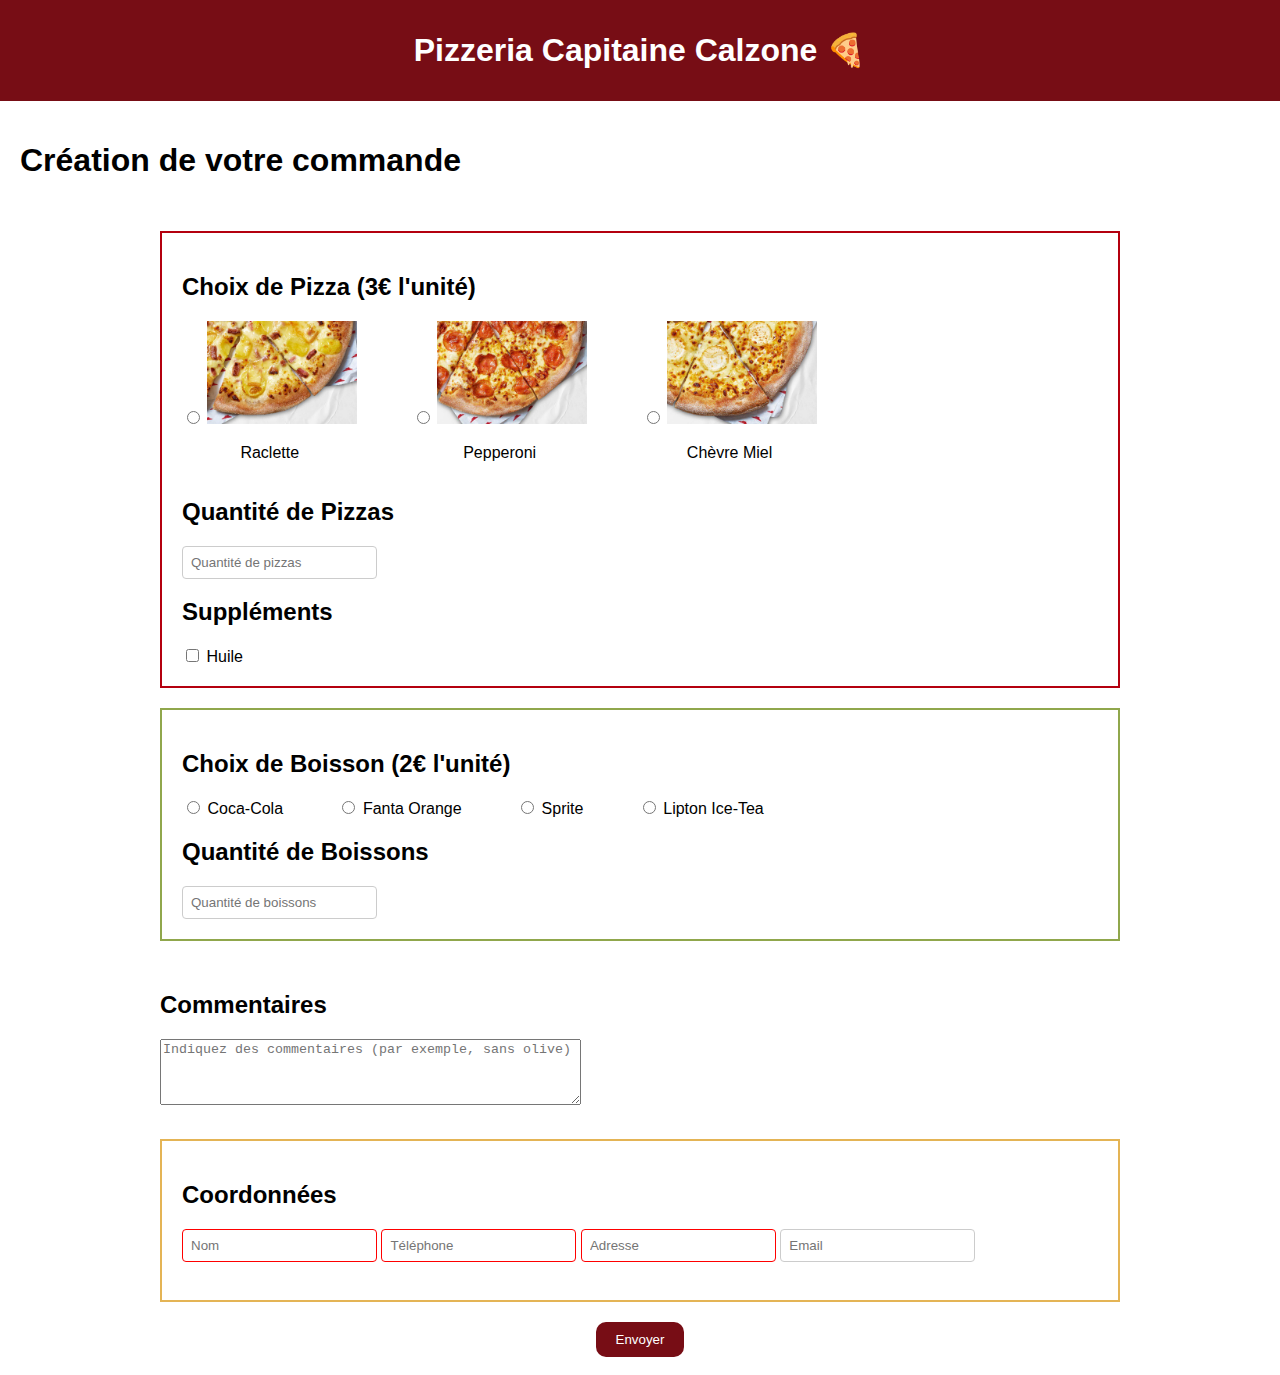
<file: index.html>
<!DOCTYPE HTML>
<HTML LANG="fr">
    <HEAD>
        <META CHARSET="UTF-8">
        <TITLE>TP n°7 - Q4</TITLE>
        <LINK HREF="style.css" REL="stylesheet" TYPE="text/css">
        <script src="https://code.jquery.com/jquery-3.7.1.min.js"></script>
    </HEAD>
    
    <BODY>
  		<div class="pizzeria-banner">
            <h1>Pizzeria Capitaine Calzone &#x1F355;</h1>
        </div>
        
        <div class="form-section">
            <h1>Création de votre commande</h1>
        </div>
        
        <form id="formulaire">
            <div class="form-section-pizza">
                <h2>Choix de Pizza (3€ l'unité)</h2>
            <div class="espacement">
                <label for="pizza1">
                    <input type="radio" name='pizza' value="Raclette" id="pizza1">
                    <img src="images/raclette.jpg" alt="Raclette">
                    <p>Raclette</p>
                </label>
            </div>
            
            <div class="espacement">
                <label for="pizza2">
                    <input type="radio" name='pizza' value="Pepperoni" id="pizza2">
                    <img src="images/pepperoni.jpg" alt="Pepperoni">
                    <p>Pepperoni</p>
                </label>
            </div>
            
            <div class="espacement">
                <label for="pizza3">
                    <input type="radio" name='pizza' value="Chèvre Miel" id="pizza3">
                    <img src="images/chevre_miel.jpg" alt="Chèvre Miel">
                    <p>Chèvre Miel</p>
                </label>
            </div>
            
            <h2>Quantité de Pizzas</h2>
            <input type="number" name="quantitePizza" id="quantitePizza" min="0" placeholder="Quantité de pizzas">
            
            <h2>Suppléments</h2>
            <input type="checkbox" name="huile" id="huile"> Huile<br>
            </div>

            <div class="form-section-boisson">
                <h2>Choix de Boisson (2€ l'unité)</h2>
                
                <div class="espacement">
                    <label for="boisson1">
                        <input type="radio" name='boisson' value="Coca-Cola" id="boisson1"> Coca-Cola
                    </label>
                </div>
                
                <div class="espacement">
                    <label for="boisson2">
                        <input type="radio" name='boisson' value="Fanta Orange" id="boisson2"> Fanta Orange
                    </label>
                </div>
                
                <div class="espacement">
                    <label for="boisson3">
                        <input type="radio" name='boisson' value="Sprite" id="boisson3"> Sprite
                    </label>
                </div>
            
                <div class="espacement">
                    <label for="boisson4">
                        <input type="radio" name='boisson' value="Lipton Ice-Tea" id="boisson4"> Lipton Ice-Tea
                    </label>
                </div>
        
                <h2>Quantité de Boissons</h2>
                <input type="number" name="quantiteBoisson" id="quantiteBoisson" min="0" placeholder="Quantité de boissons">
            </div>
            
            <div class="form-section">
                <h2>Commentaires</h2>
                <textarea rows="4" cols="50" id="commentaires" placeholder="Indiquez des commentaires (par exemple, sans olive)"></textarea>
            </div>
            
            <div class="form-section-coordonnees">
                <h2>Coordonnées</h2>
                <input type="text" name="nom" id="nom" pattern="[A-Za-z]+" placeholder="Nom" required>
            
                <input type="tel" name="telephone" id="telephone" pattern="[0-9]{10}" placeholder="Téléphone" required>
            
                <input type="text" name="adresse" id="adresse" placeholder="Adresse" required>
                
                <input type="email" name="email" id="email" placeholder="Email"><br><br>
            </div>
            
            <button type="button" id="envoi" onclick="validate()">Envoyer</button><br>
        </form>
        
        <script src="script.js"></script>
    </BODY>
</HTML>
</file>
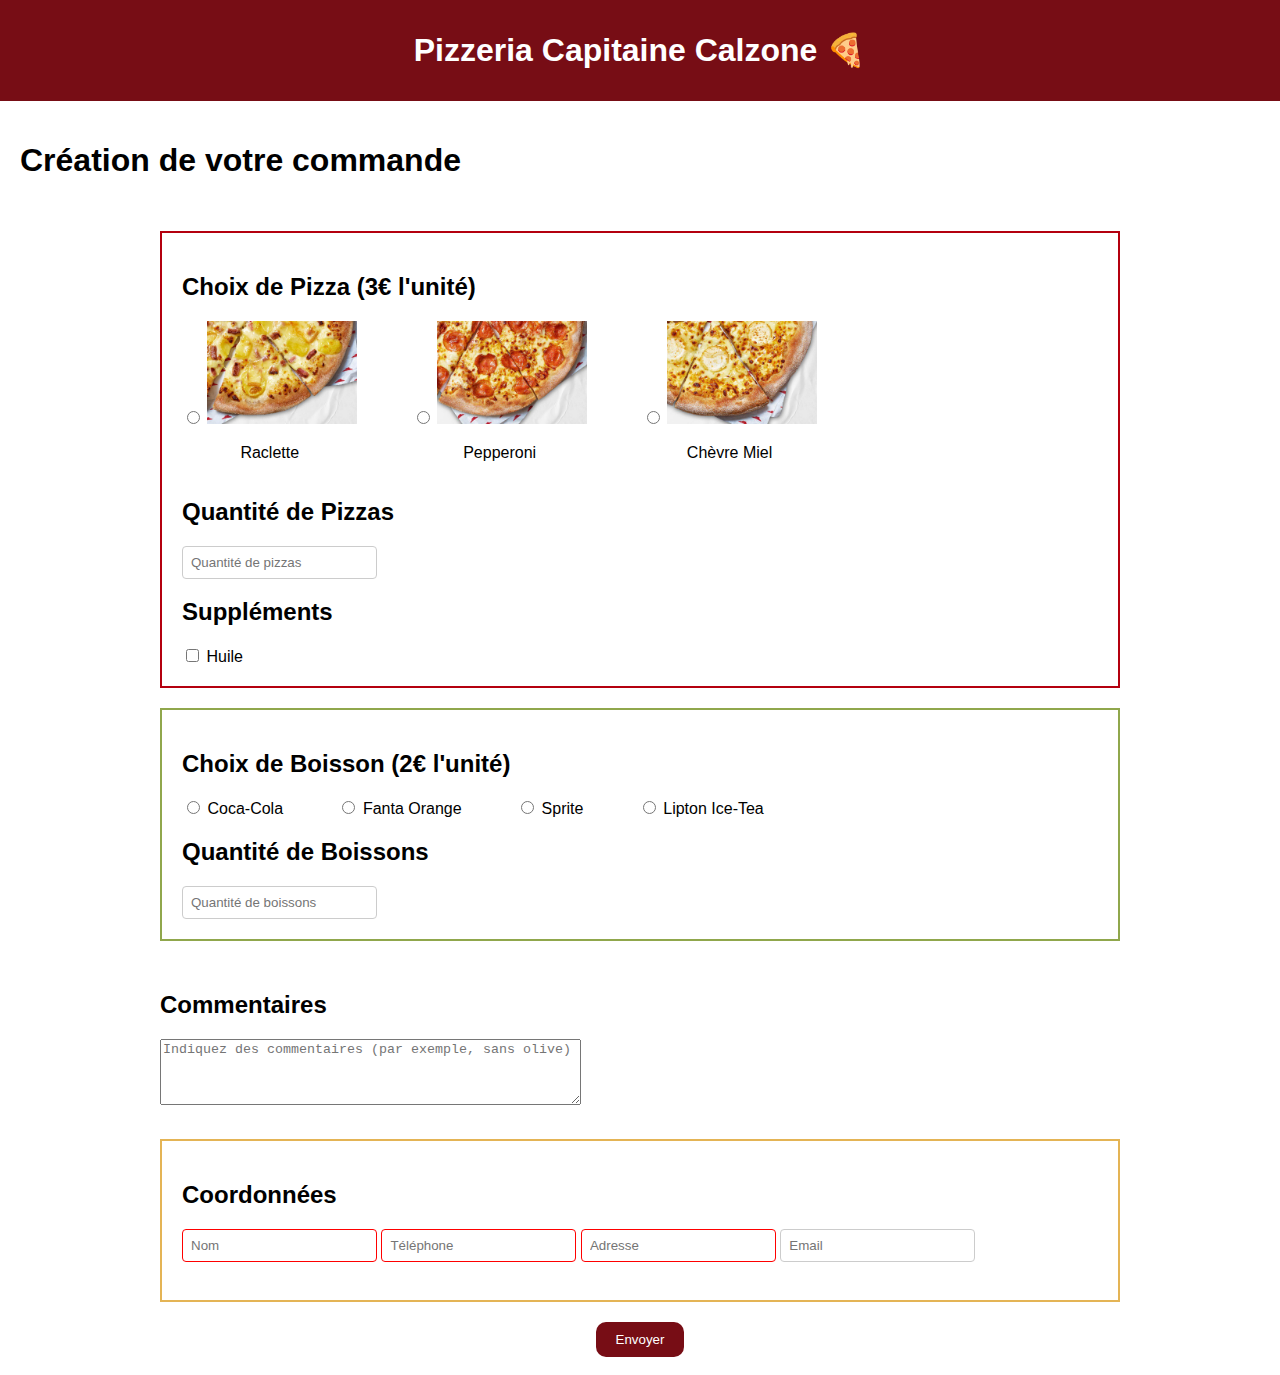
<file: IWTP7_4.html>
<!DOCTYPE HTML>
<HTML LANG="fr">
    <HEAD>
        <META CHARSET="UTF-8">
        <TITLE>TP n°7 - Q4</TITLE>
        <LINK HREF="style.css" REL="stylesheet" TYPE="text/css">
        <script src="https://code.jquery.com/jquery-3.7.1.min.js"></script>
    </HEAD>
    
    <BODY>
  		<div class="pizzeria-banner">
            <h1>Pizzeria Capitaine Calzone &#x1F355;</h1>
        </div>
        
        <div class="form-section">
            <h1>Création de votre commande</h1>
        </div>
        
        <form id="formulaire">
            <div class="form-section-pizza">
                <h2>Choix de Pizza (3€ l'unité)</h2>
            <div class="espacement">
                <label for="pizza1">
                    <input type="radio" name='pizza' value="Raclette" id="pizza1">
                    <img src="images/raclette.jpg" alt="Raclette">
                    <p>Raclette</p>
                </label>
            </div>
            
            <div class="espacement">
                <label for="pizza2">
                    <input type="radio" name='pizza' value="Pepperoni" id="pizza2">
                    <img src="images/pepperoni.jpg" alt="Pepperoni">
                    <p>Pepperoni</p>
                </label>
            </div>
            
            <div class="espacement">
                <label for="pizza3">
                    <input type="radio" name='pizza' value="Chèvre Miel" id="pizza3">
                    <img src="images/chevre_miel.jpg" alt="Chèvre Miel">
                    <p>Chèvre Miel</p>
                </label>
            </div>
            
            <h2>Quantité de Pizzas</h2>
            <input type="number" name="quantitePizza" id="quantitePizza" min="0" placeholder="Quantité de pizzas">
            
            <h2>Suppléments</h2>
            <input type="checkbox" name="huile" id="huile"> Huile<br>
            </div>

            <div class="form-section-boisson">
                <h2>Choix de Boisson (2€ l'unité)</h2>
                
                <div class="espacement">
                    <label for="boisson1">
                        <input type="radio" name='boisson' value="Coca-Cola" id="boisson1"> Coca-Cola
                    </label>
                </div>
                
                <div class="espacement">
                    <label for="boisson2">
                        <input type="radio" name='boisson' value="Fanta Orange" id="boisson2"> Fanta Orange
                    </label>
                </div>
                
                <div class="espacement">
                    <label for="boisson3">
                        <input type="radio" name='boisson' value="Sprite" id="boisson3"> Sprite
                    </label>
                </div>
            
                <div class="espacement">
                    <label for="boisson4">
                        <input type="radio" name='boisson' value="Lipton Ice-Tea" id="boisson4"> Lipton Ice-Tea
                    </label>
                </div>
        
                <h2>Quantité de Boissons</h2>
                <input type="number" name="quantiteBoisson" id="quantiteBoisson" min="0" placeholder="Quantité de boissons">
            </div>
            
            <div class="form-section">
                <h2>Commentaires</h2>
                <textarea rows="4" cols="50" id="commentaires" placeholder="Indiquez des commentaires (par exemple, sans olive)"></textarea>
            </div>
            
            <div class="form-section-coordonnees">
                <h2>Coordonnées</h2>
                <input type="text" name="nom" id="nom" pattern="[A-Za-z]+" placeholder="Nom" required>
            
                <input type="tel" name="telephone" id="telephone" pattern="[0-9]{10}" placeholder="Téléphone" required>
            
                <input type="text" name="adresse" id="adresse" placeholder="Adresse" required>
                
                <input type="email" name="email" id="email" placeholder="Email"><br><br>
            </div>
            
            <button type="button" id="envoi" onclick="validate()">Envoyer</button><br>
        </form>
        
        <script src="script.js"></script>
    </BODY>
</HTML>
</file>
<file: style.css>
body {
    font-family: Arial, sans-serif;
    margin: 0;
    padding: 0;
}

form {
    max-width: 1000px;
    margin: 0 auto;
}

img {
    width: 150px;
    height: auto;
}

label {
    cursor: pointer;
}

p {
    text-align: center;
}

input{
    padding: 8px;
    border: 1px solid #cccccc;
    border-radius: 4px;
}

input:required {
    border-color: red;
}

.pizzeria-banner {
    background-color: #770d15;
    color: white;
    text-align: center;
    padding: 10px;
}

.form-section {
    margin: 10px;
    padding: 10px;
}

.form-section-pizza {
    margin: 20px;
    padding: 20px;
    border: 2px solid #b4000f;
}

.form-section-boisson {
    margin: 20px;
    padding: 20px;
    border: 2px solid #90a74c;
}

.form-section-coordonnees {
    margin: 20px;
    padding: 20px;
    border: 2px solid #e4b455;
}

.espacement {
    display: inline-block;
    margin-right: 50px;
}

#envoi {
    background-color: #770d15;
    color: white;
    padding: 10px 20px;
    border: none;
    cursor: pointer;
    border-radius: 10px;
    display: block;
    margin: 0 auto;
}

#envoi:hover {
    background-color: black;
}
</file>
